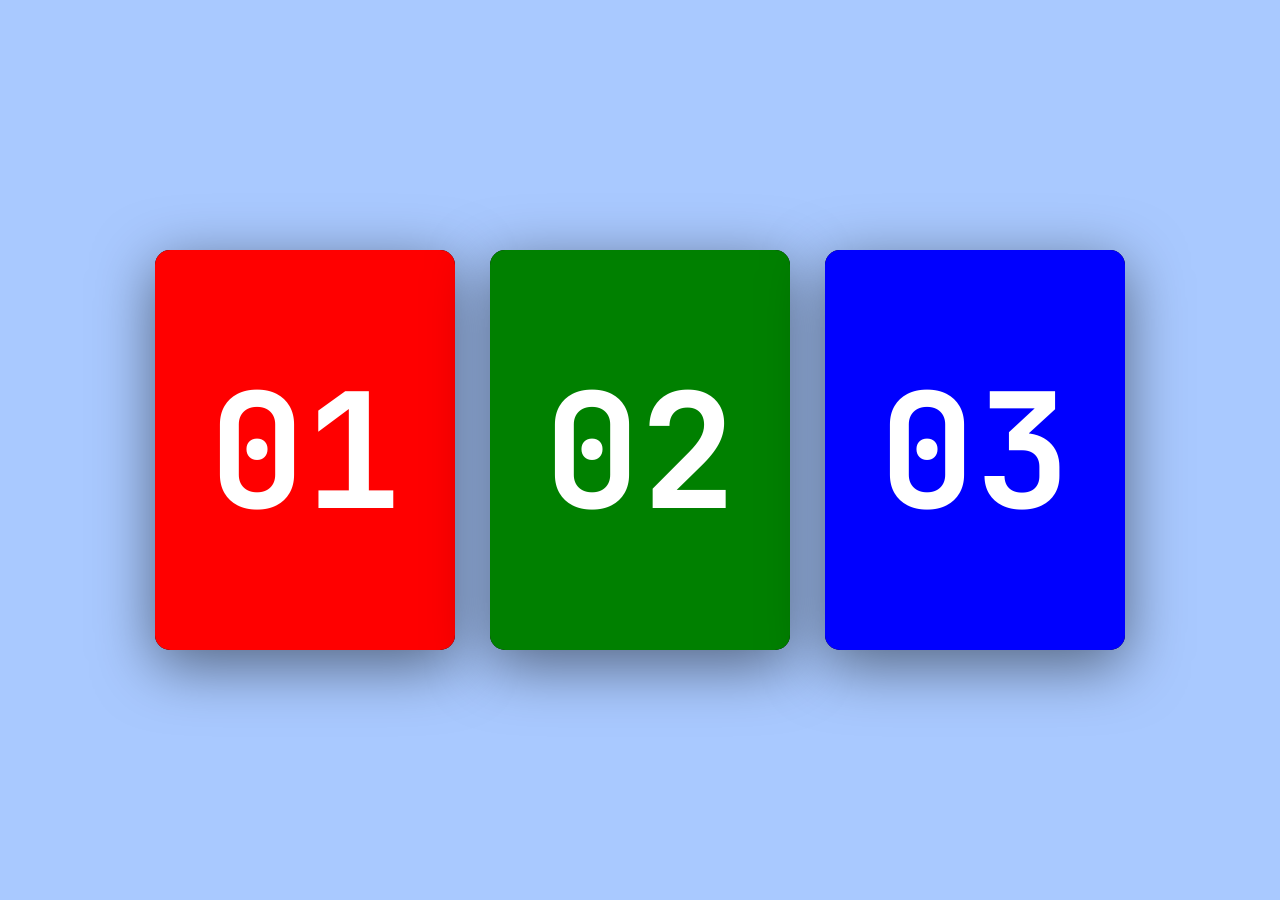
<file: Html,Css/card hover/index.html>
<!DOCTYPE html>
<html lang="en">
<head>
    <meta charset="UTF-8">
    <meta name="viewport" content="width=device-width, initial-scale=1.0">
    <link rel="stylesheet" href="style.css">
    <title>Card hover</title>
</head>
<body>
    <div class="container">
        <div class="card">
            <div class="face face1">
                <div class="content1">
                    <span class="stars"></span>
                    <h2 class="java">Java</h2>
                    <p class="java">hello this is java</p>
                </div>
            </div>
            <div class="face face2">
                <h2>01</h2>
            </div>
        </div>
        <div class="card">
            <div class="face face1">
                <div class="content1">
                    <span class="stars"></span>
                    <h2 class="python">Python</h2>
                    <p class="python">hello this is python</p>
                </div>
            </div>
            <div class="face face2">
                <h2>02</h2>
            </div>
        </div>
        <div class="card">
            <div class="face face1">
                <div class="content1">
                    <span class="stars"></span>
                    <h2 class="cSharp">cSharp</h2>
                    <p class="cSharp">hello this is cSharp</p>
                </div>
            </div>
            <div class="face face2">
                <h2>03</h2>
            </div>
        </div>
    </div>
</body>
</html>
</file>
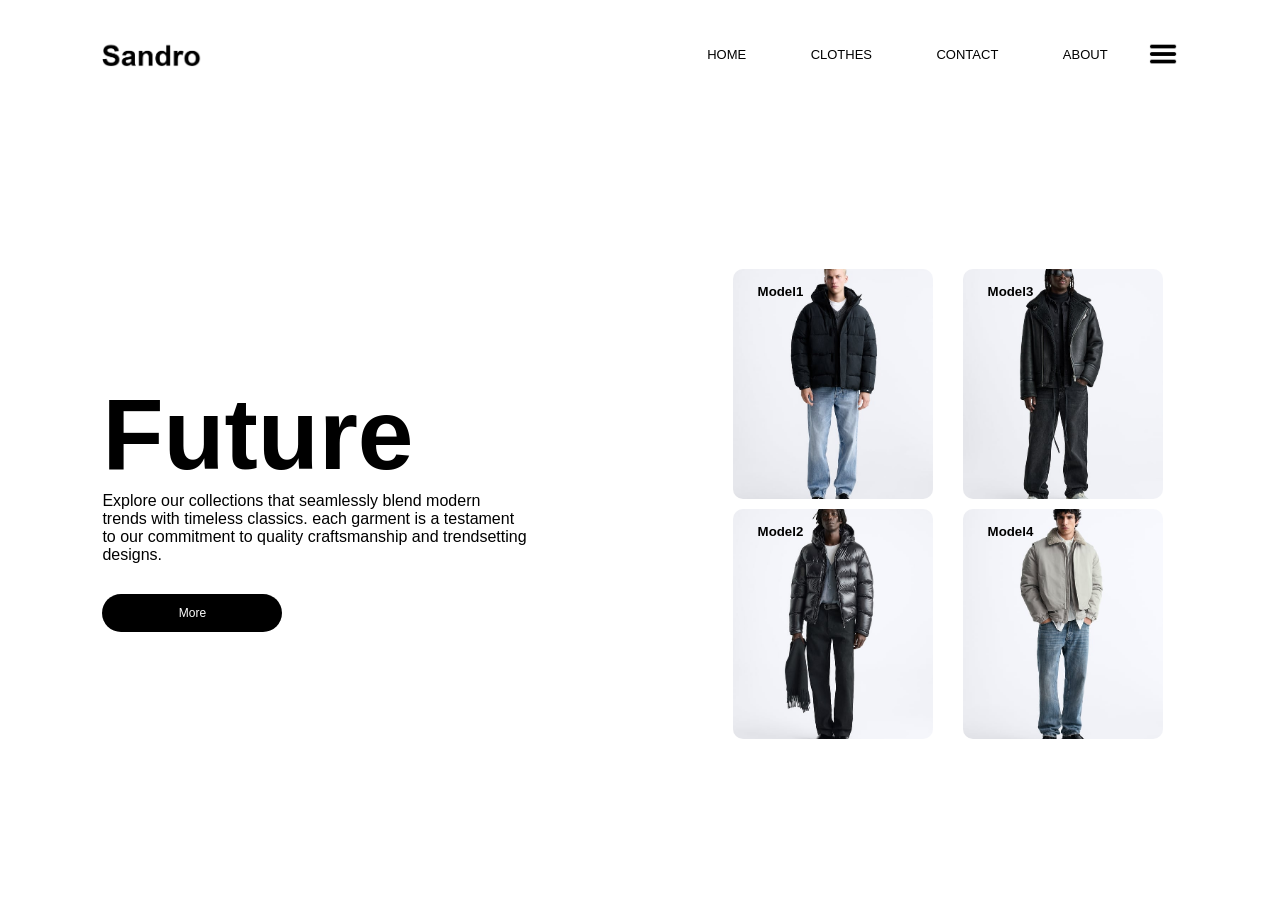
<file: Html,Css/Clothing site/index.html>
<!DOCTYPE html>
<html lang="en">
<head>
    <meta charset="UTF-8">
    <meta name="viewport" content="width=device-width, initial-scale=1.0">
    <link rel="stylesheet" href="style.css">
    <title>Clothing Site</title>
</head>
<body>
    <div class="container">
        <div class="navbar">
            <img src="images/logo.png" class="logo">
            <nav>
                <ul>
                    <li><a href="">HOME</a></li>
                    <li><a href="">CLOTHES</a></li>
                    <li><a href="">CONTACT</a></li>
                    <li><a href="">ABOUT</a></li>
                </ul>
            </nav>
            <img src="images/menu.png" class="menu-icon">
        </div>
        <div class="row">
            <div class="col">
                <h1>Future</h1>
                <p>Explore our collections that seamlessly blend modern <br>
                    trends with timeless classics. each garment is a testament <br>
                    to our commitment to quality craftsmanship and  trendsetting designs.</p>
                    <button type="button">More</button>
            </div>

            <div class="col">
                <div class="card card1">
                    <h5>Model1</h5>
                </div>
                <div class="card card2">
                    <h5>Model2</h5>
                </div>
                </div>

                <div class="col2">
                <div class="card card3">
                    <h5>Model3</h5>
                </div>
                <div class="card card4">
                    <h5>Model4</h5>
                </div>
            </div>
            
    </div>
</body>
</html>
</file>
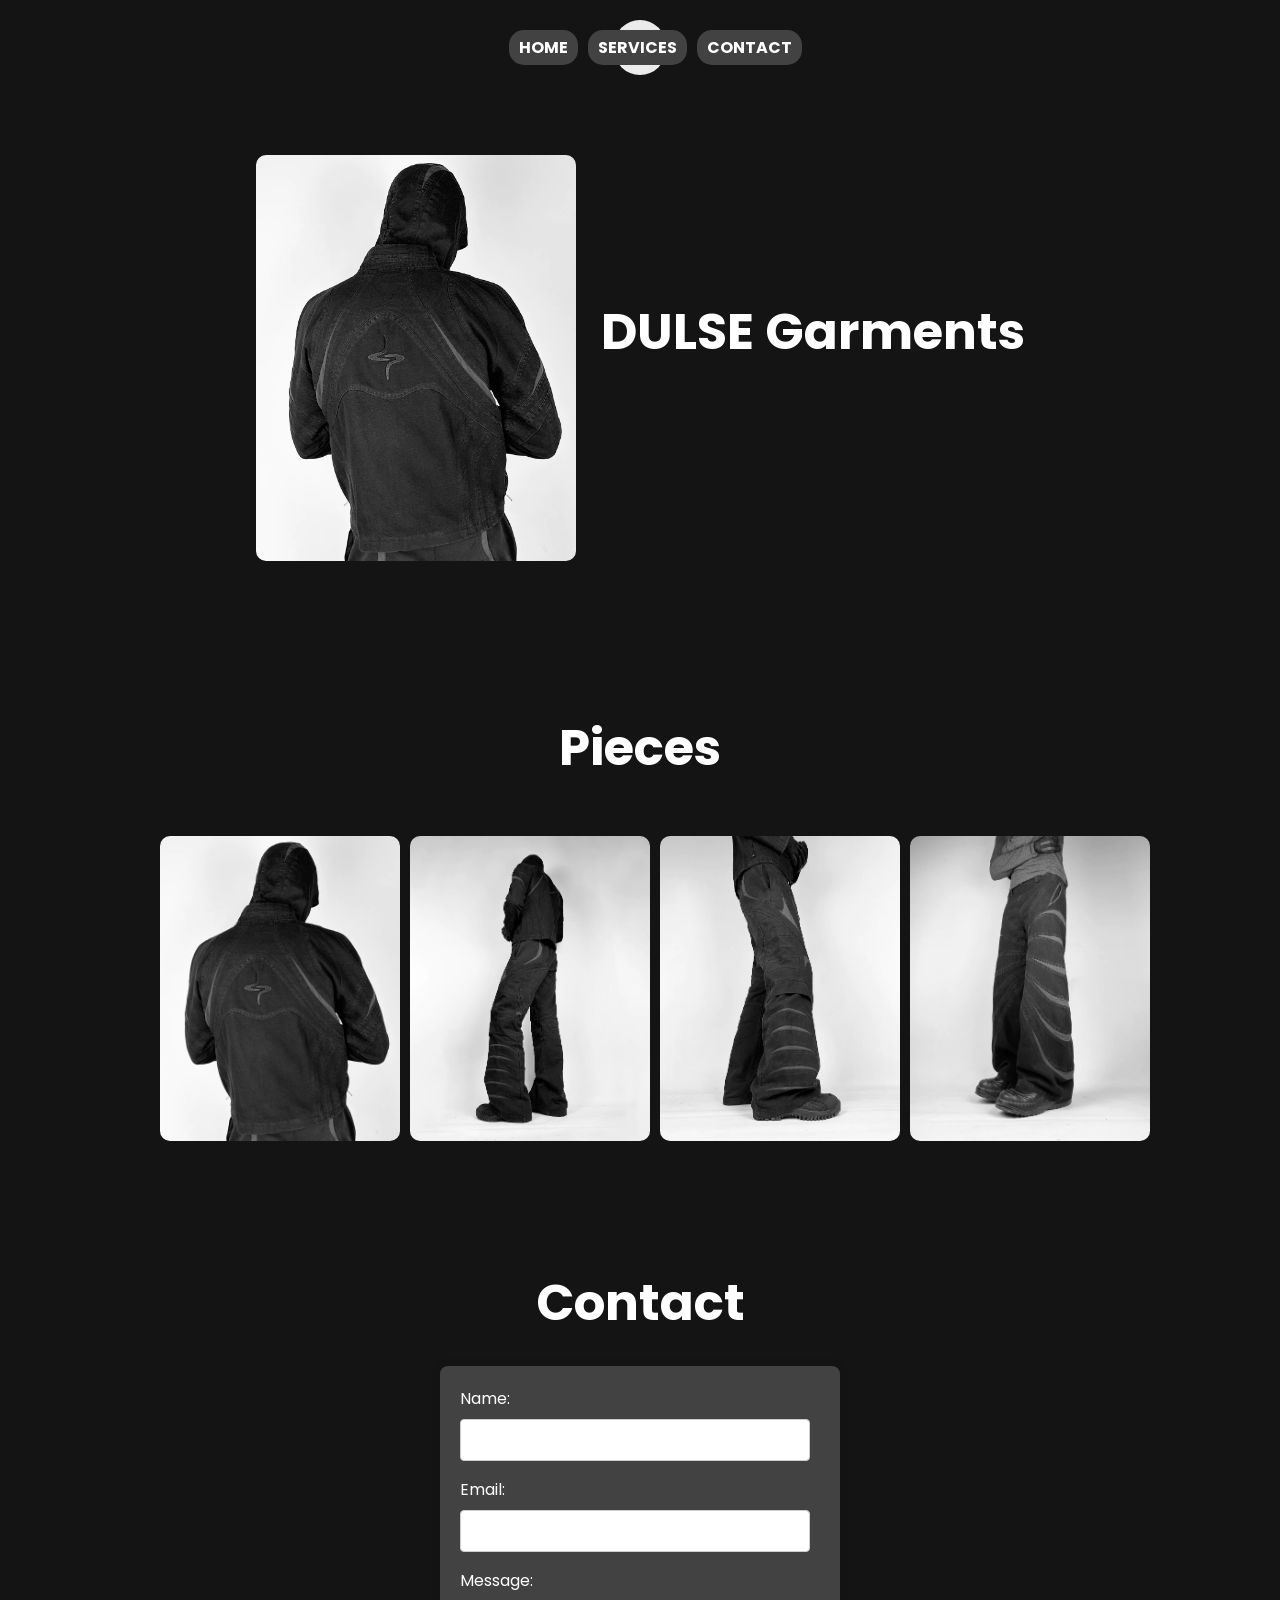
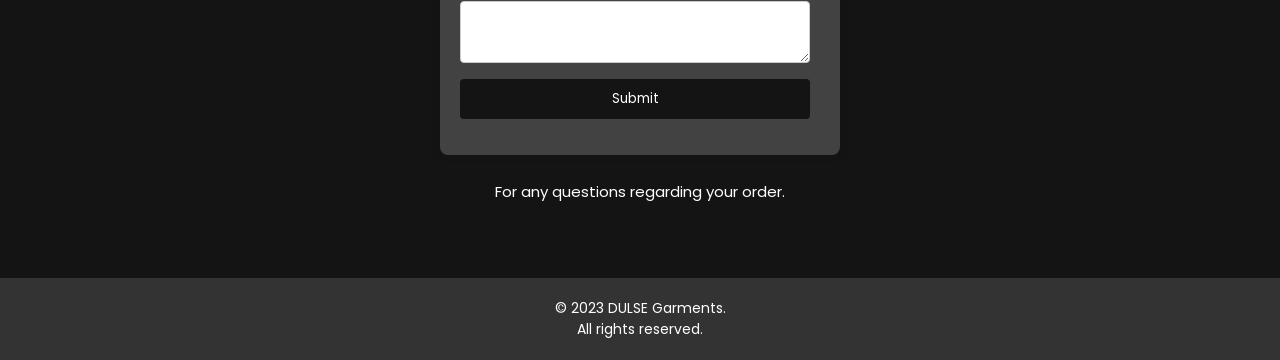
<file: Html,Css/dulse/index.html>
<!DOCTYPE html>
<html lang="en">
  <head>
    <meta charset="UTF-8" />
    <meta name="viewport" content="width=device-width, initial-scale=1.0" />
    <link rel="stylesheet" href="style.css" />
    <title>Fashion</title>
  </head>
  <body>
    <nav class="navbar">
      <ul>
        <li>
          <a class="li" href="#home"><strong>HOME</strong></a>
        </li>
        <li>
          <a class="li" href="#pieces"><strong>SERVICES</strong></a>
        </li>
        <li>
          <a class="li" href="#about"><strong>CONTACT</strong></a>
        </li>
      </ul>
    </nav>
    <div id="home">
      <div class="container">
        <img src="images/Dulse 1.png" alt="pants" />
        <h1 class="fh1">DULSE Garments</h1>
      </div>
    </div>
    <br /><br /><br /><br /><br /><br />
    <div id="pieces">
        <h1 class="fh2">Pieces</h1>
        <div class="containerimg">
          <img src="images/Dulse 1.png" alt="dulse1" class="gallery-img" />
          <img src="images/Dulse 2.png" alt="dulse2" class="gallery-img" />
          <img src="images/Dulse 3.png" alt="dulse3" class="gallery-img" />
          <img src="images/Dulse 4.png" alt="dulse4" class="gallery-img" />
        </div>
      </div>      
    <br /><br /><br /><br /><br />
    <div id="about">
      <div class="info"></div>
      <h1>Contact</h1>
      <br>
      <div class="contact_form">
        <form action="#" method="post">
            <label for="name">Name:</label>
            <input type="text" id="name" name="name" required>

            <label for="email">Email:</label>
            <input type="email" id="email" name="email" required>

            <label for="message">Message:</label>
            <textarea id="message" name="message" required></textarea>

            <input type="submit" value="Submit">
        </form>
      </div>
      <br/>
      <p>
        For any questions regarding your order.<br />
    </div>
    <br /><br /><br />
    <footer>
      <p>
        &copy; 2023 DULSE Garments. <br />
        All rights reserved.
      </p>
    </footer>
  </body>
</html>
</file>
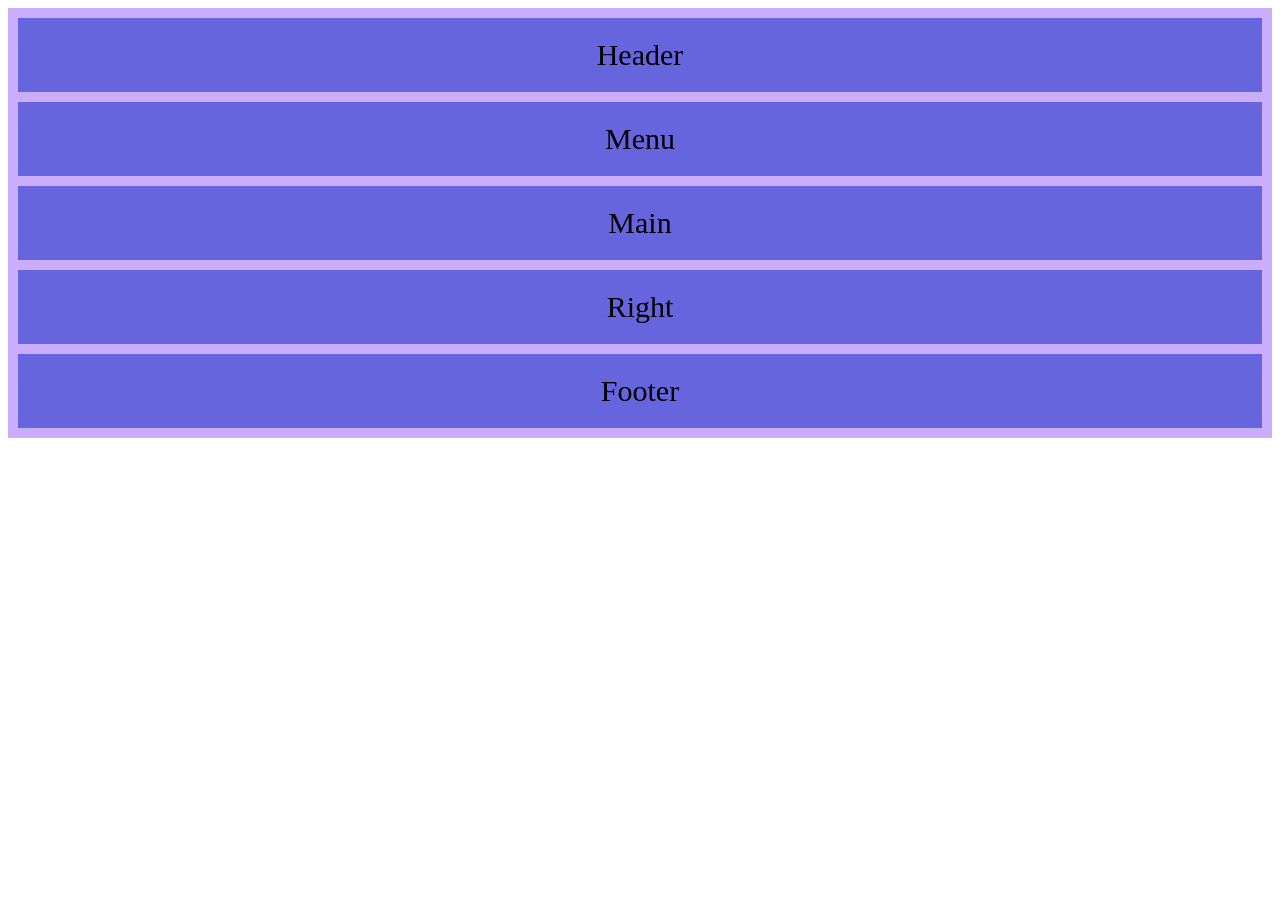
<file: Html,Css/grid layout/index.html>
<!DOCTYPE html>
<html lang="en">
<head>
    <meta charset="UTF-8">
    <meta name="viewport" content="width=device-width, initial-scale=1.0">
    <link rel="stylesheet" href="style.css">
    <title>Document</title>
</head>
<body>
    <div class="grid-container">
        <div class="header">Header</div>
        <div class="menu">Menu</div>
        <div class="main">Main</div>
        <div class="right">Right</div>
        <div class="footer">Footer</div>
    </div>
</body>
</html>
</file>
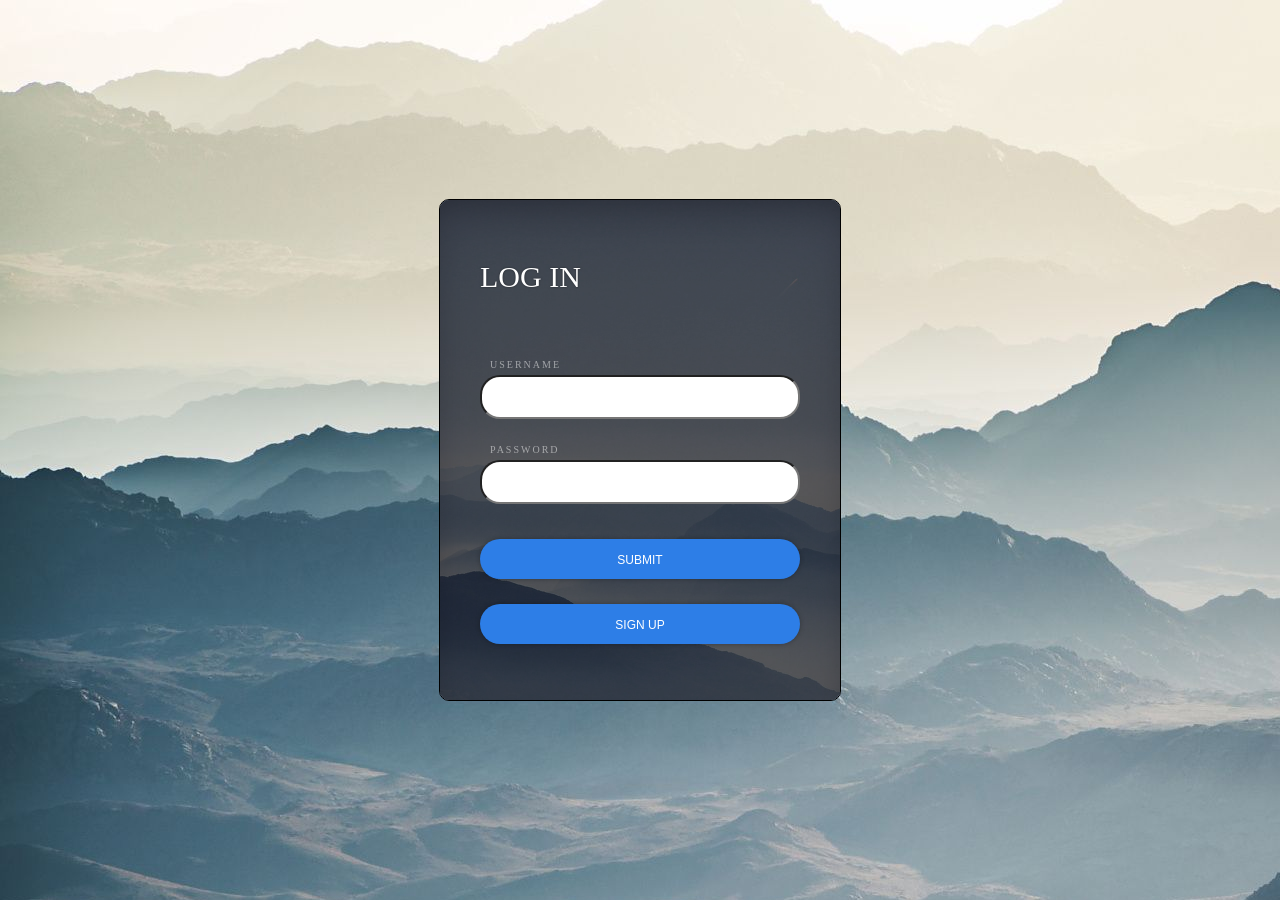
<file: Html,Css/Login Form/index.html>
<!DOCTYPE html>
<html lang="en">
<head>
    <meta charset="UTF-8">
    <meta name="viewport" content="width=device-width, initial-scale=1.0">
    <link rel="stylesheet" href="style.css">
    <title>Login form</title>
</head>
<body>
    <div class="login">
        <form>
            <h1>LOG IN</h1>
            <label>Username</label>
            <input type="text">
            <label>Password</label>
            <input type="password">
            <button>Submit</button>
            <button>Sign up</button>
        </form>
    </div>
</body>
</html>
</file>
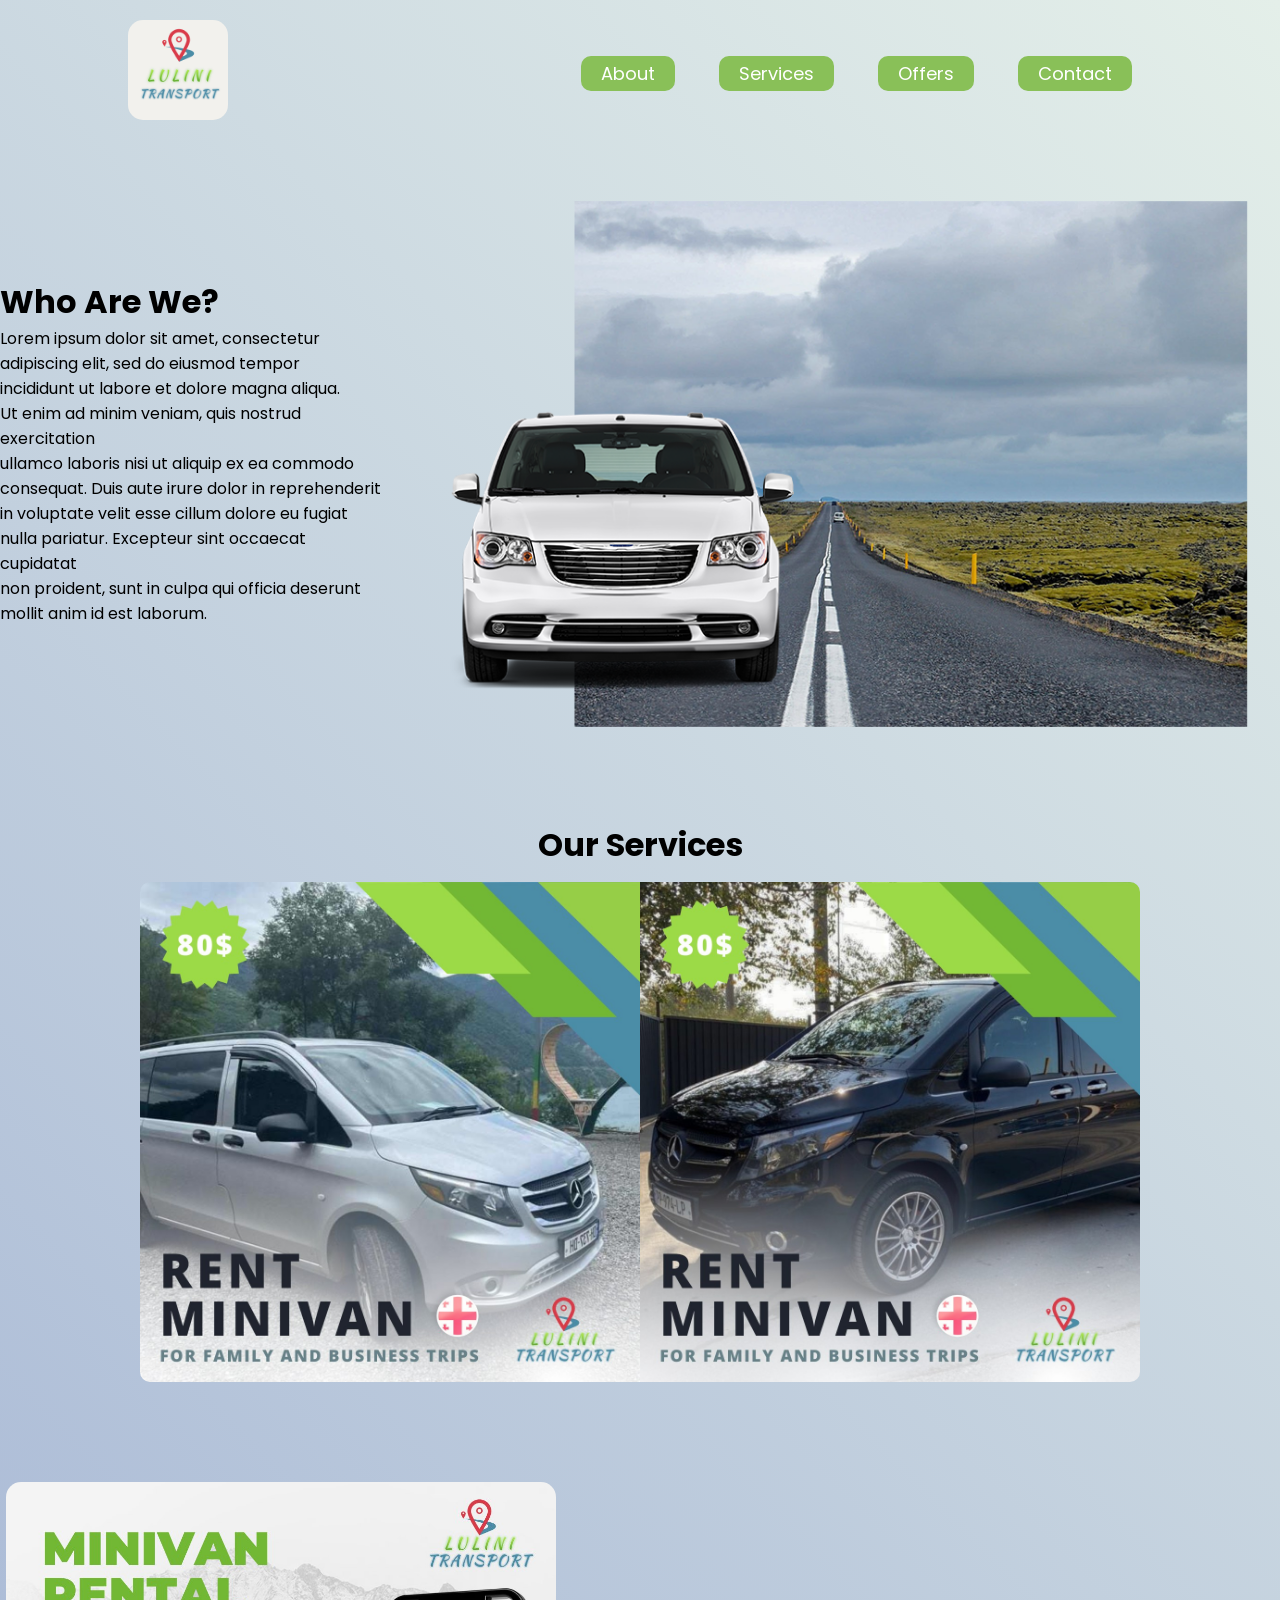
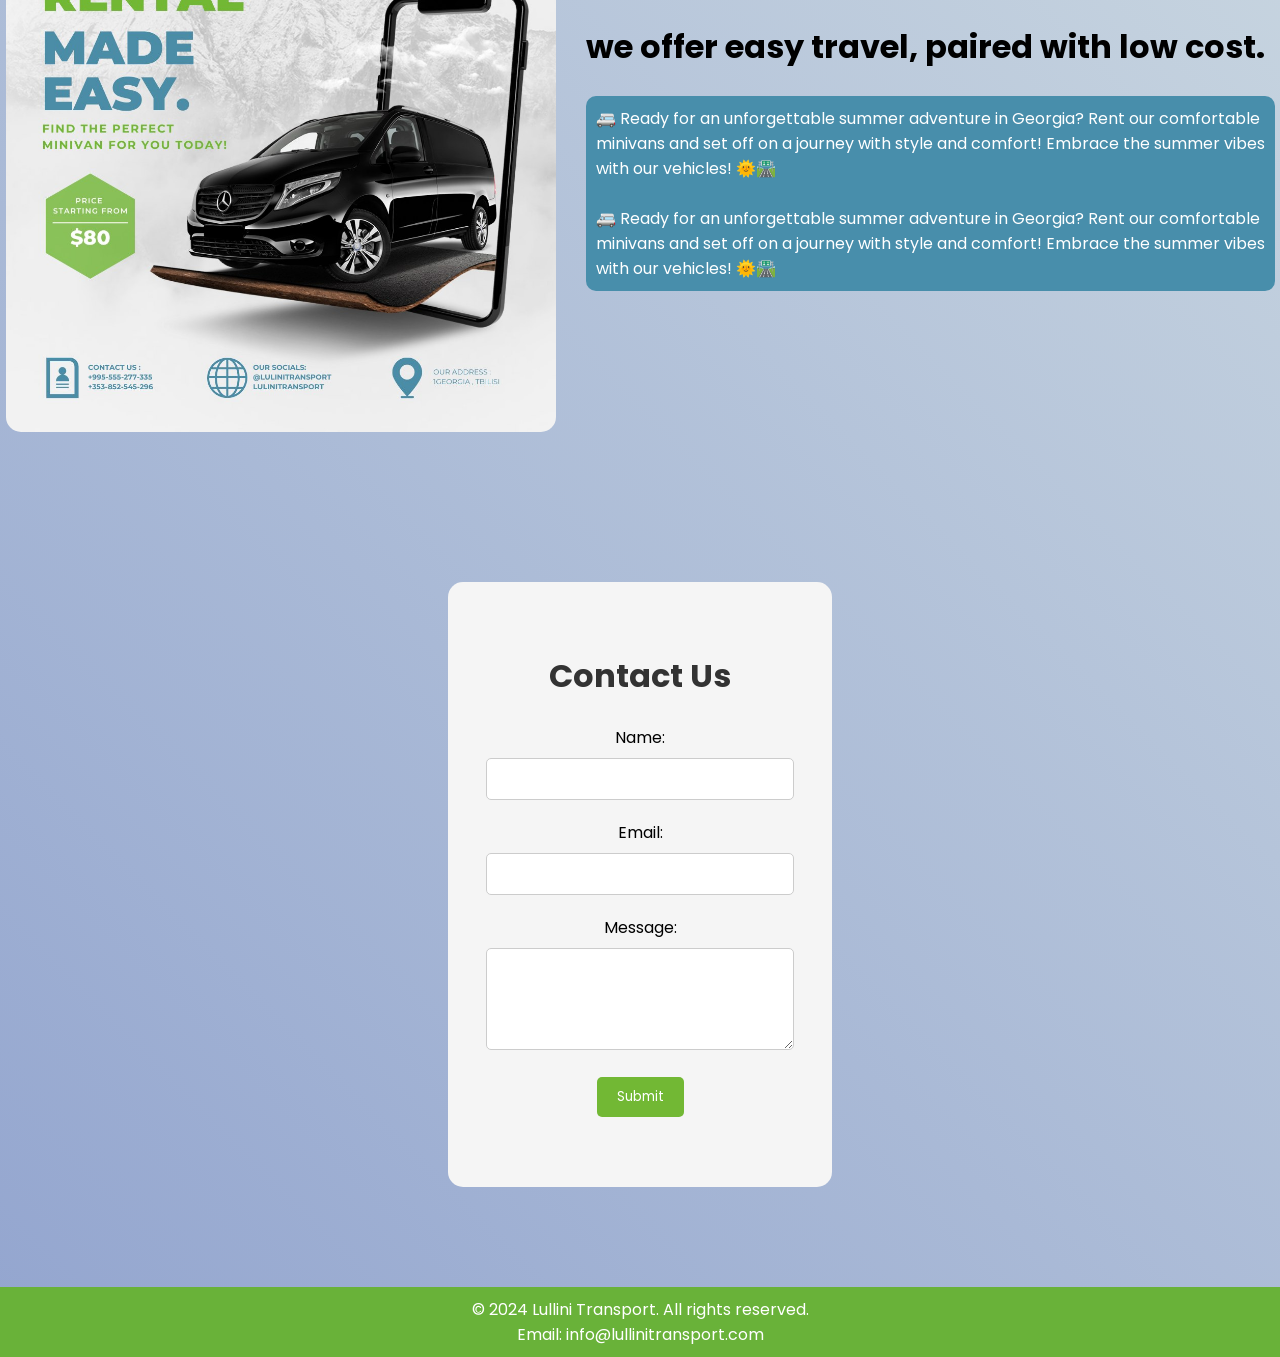
<file: Html,Css/Lullini Transport site/index.html>
<!DOCTYPE html>
<html lang="en">
  <head>
    <meta charset="UTF-8" />
    <meta name="viewport" content="width=device-width, initial-scale=1.0" />
    <link rel="stylesheet" href="style.css" />
    <title>Lullini Transport</title>
  </head>
  <body>
    <!-- Header Section -->
    <div id="header">
      <div class="container">
        <!-- Navigation -->
        <nav>
          <a href="https://www.facebook.com/Luka.Tskhvaradze" target="_blank">
            <img
              class="logo"
              src="images/logolulini.jpg"
              alt="Lullini Transport Logo"
            />
          </a>

          <ul id="menu">
            <li><a href="#about">About</a></li>
            <li><a href="#services">Services</a></li>
            <li><a href="#offer">Offers</a></li>
            <li><a href="#contact">Contact</a></li>
          </ul>
        </nav>
      </div>
    </div>
    <!-------text and image-------->
    <div id="about">
      <div class="container2">
        <div id="text1">
          <h1>Who Are We?</h1>
          <p>
            Lorem ipsum dolor sit amet, consectetur<br />
            adipiscing elit, sed do eiusmod tempor <br />
            incididunt ut labore et dolore magna aliqua.<br />
            Ut enim ad minim veniam, quis nostrud exercitation<br />
            ullamco laboris nisi ut aliquip ex ea commodo<br />
            consequat. Duis aute irure dolor in reprehenderit<br />
            in voluptate velit esse cillum dolore eu fugiat <br />
            nulla pariatur. Excepteur sint occaecat cupidatat<br />
            non proident, sunt in culpa qui officia deserunt<br />
            mollit anim id est laborum.
          </p>
        </div>
        <div id="img">
          <img id="img1" src="images/roadcar.png" alt="road & car" />
        </div>
      </div>
    </div>
    <br /><br /><br /><br /><br />
    <!-- Services Section -->
    <div id="services">
      <div id="textimg_1">
        <h1>Our Services</h1>
        <br />
      </div>
      <img id="img1" src="images/minivan1.jpg" alt="Rental Minivan 1" />
      <img id="img2" src="images/minivan2.jpg" alt="Rental Minivan 2" />
    </div>
    <!--------Offers-------------->
    <br /><br /><br /><br />
    <div id="offer">
      <img id="ad" src="images/ad,miniven,rental.jpg" alt="logo" />
      <div id="textbg">
        <h1 id="h1ad">we offer easy travel, paired with low cost.</h1>
        <br />
        <p id="p1ad">
          🚐 Ready for an unforgettable summer adventure in Georgia? Rent our
          comfortable <br />
          minivans and set off on a journey with style and comfort! Embrace the
          summer vibes<br />
          with our vehicles! 🌞🛣️<br /><br />
          🚐 Ready for an unforgettable summer adventure in Georgia? Rent our
          comfortable<br />
          minivans and set off on a journey with style and comfort! Embrace the
          summer vibes<br />
          with our vehicles! 🌞🛣️
        </p>
      </div>
    </div>
    <br /><br /><br /><br /><br /><br />
    <!-- Contact Section -->
    <div id="contact">
      <div class="container">
        <h1>Contact Us</h1>
        <br />
        <form action="#" method="post">
          <label for="name">Name:</label>
          <input type="text" id="name" name="name" required />

          <label for="email">Email:</label>
          <input type="email" id="email" name="email" required />

          <label for="message">Message:</label>
          <textarea id="message" name="message" rows="4" required></textarea>

          <button type="submit">Submit</button>
        </form>
      </div>
    </div>
    <br /><br /><br /><br />
    <footer>
      <p>&copy; 2024 Lullini Transport. All rights reserved.</p>
      <p>Email: info@lullinitransport.com</p>
    </footer>
  </body>
</html>
</file>
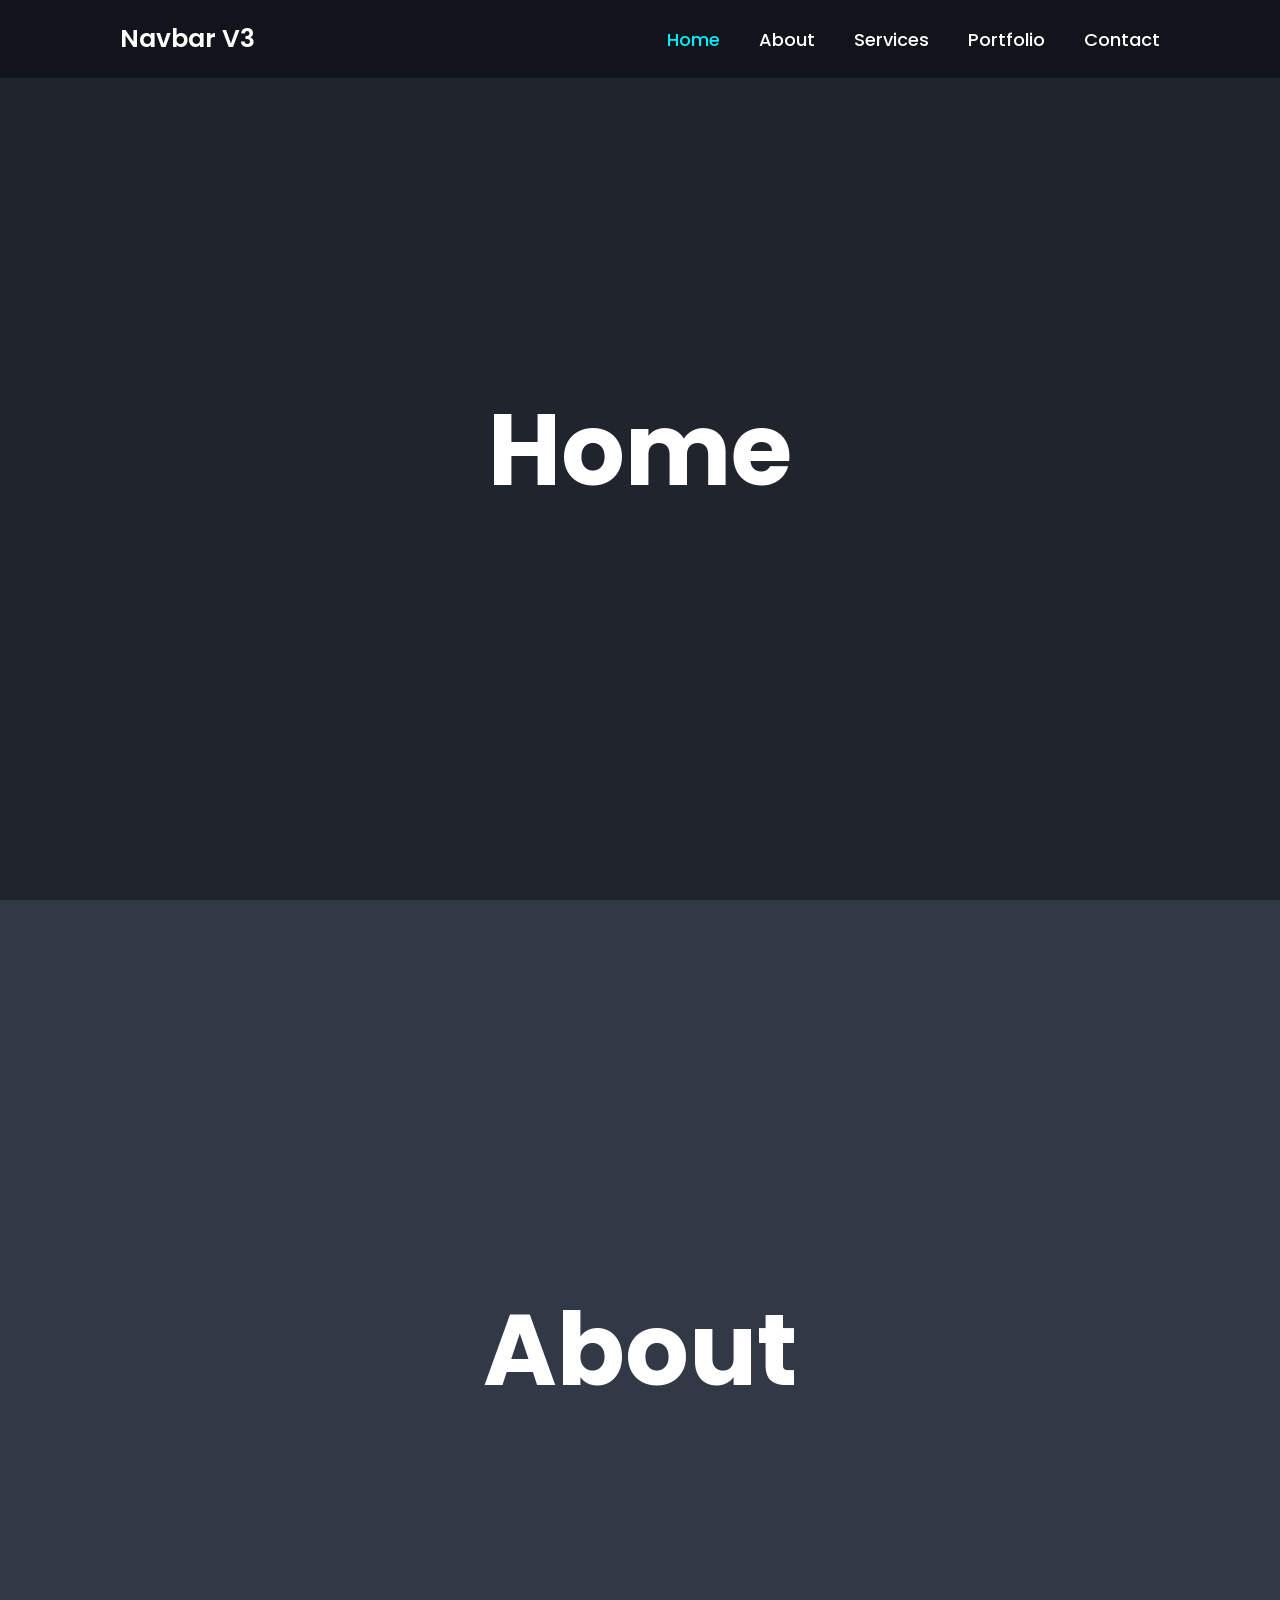
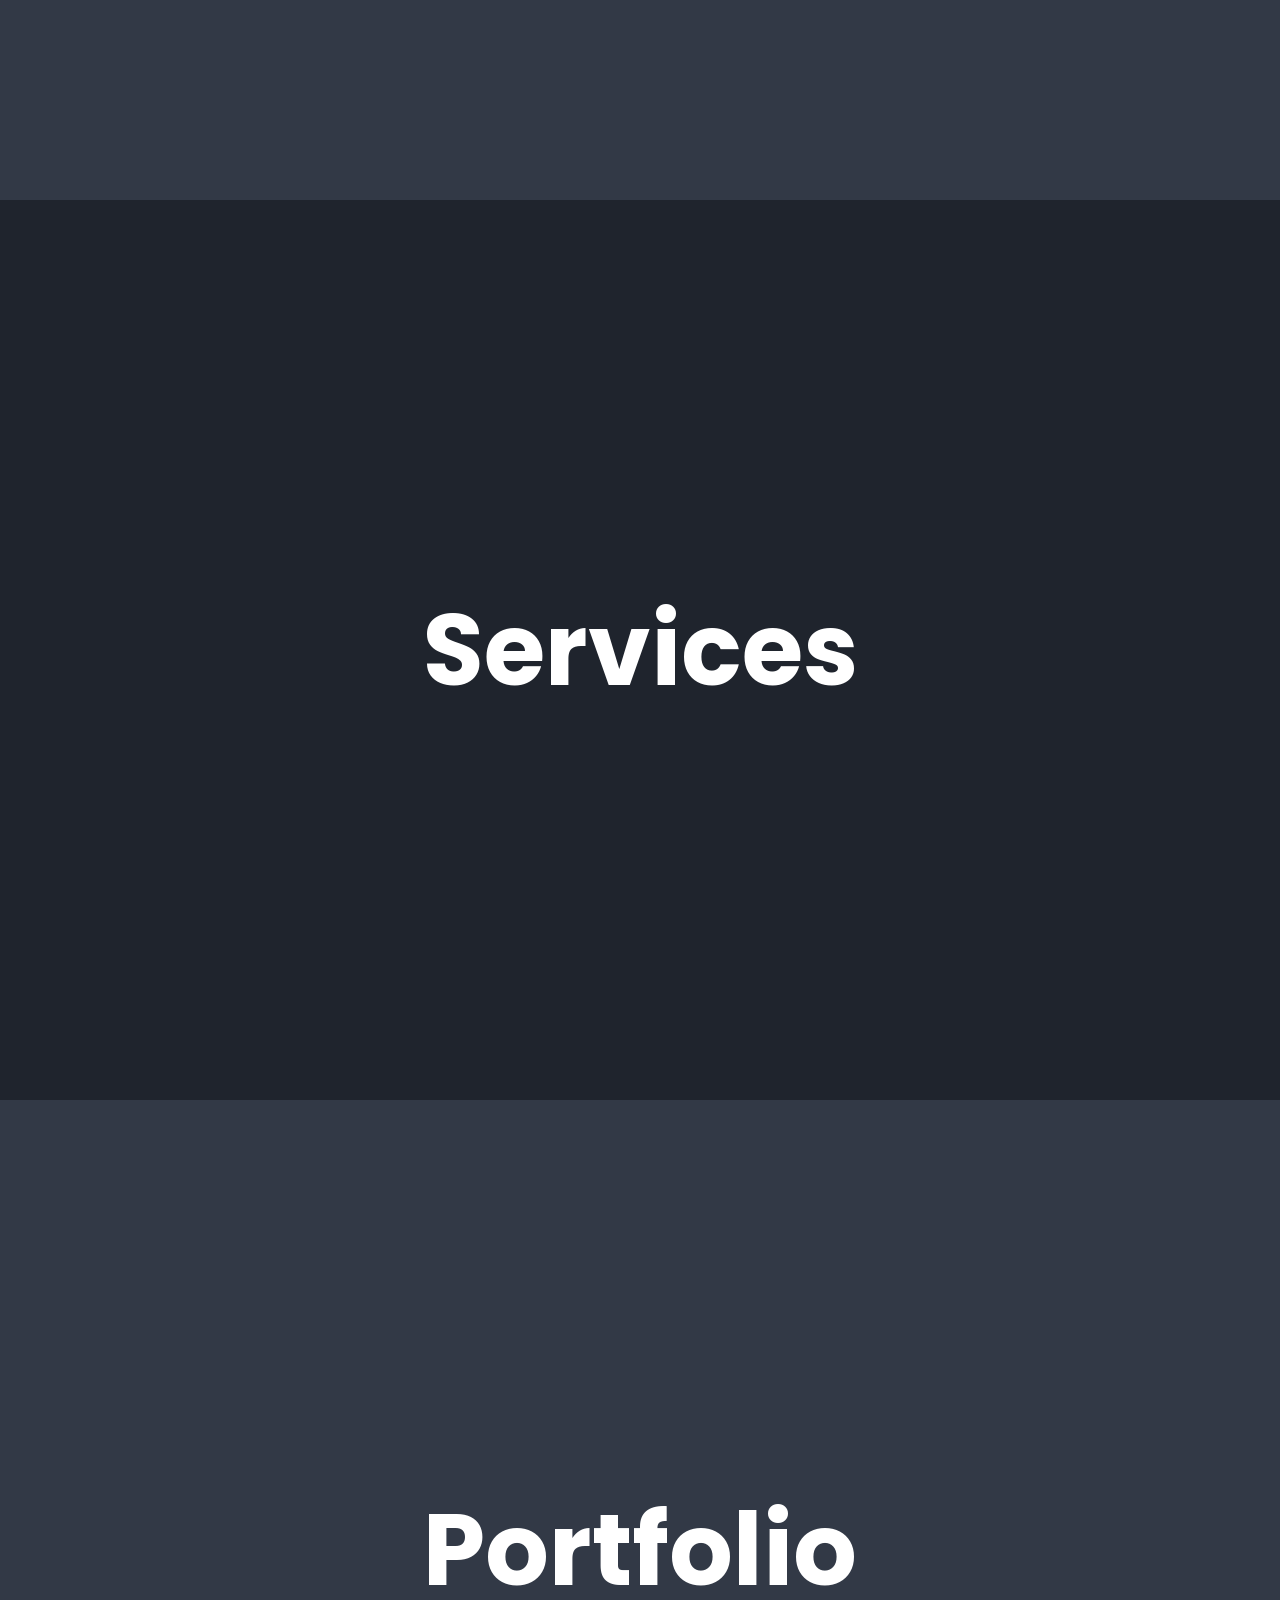
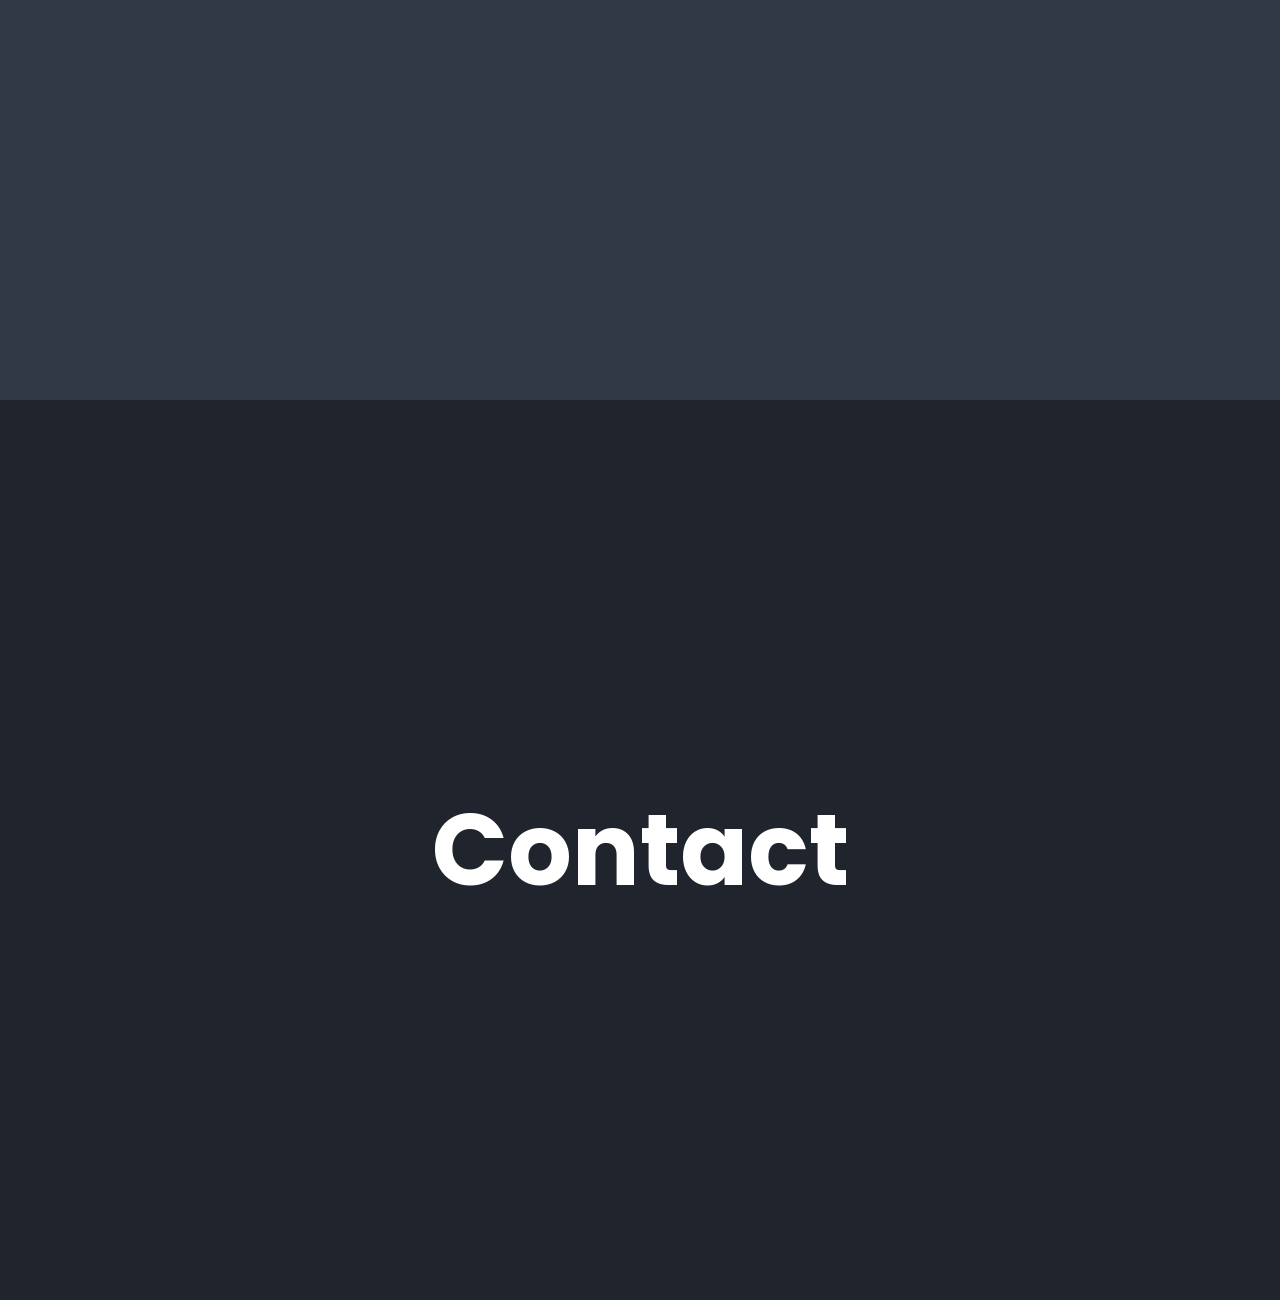
<file: Html,Css/navbar v3/index.html>
<!DOCTYPE html>
<html lang="en">
<head>
    <meta charset="UTF-8">
    <meta name="viewport" content="width=device-width, initial-scale=1.0">
    <link rel="stylesheet" href="style.css">
    <title>Navbar V3</title>
</head>
<body>
    <header>
        <a href="#" class="logo">Navbar V3</a>

        <nav>
            <a href="#home" class="active">Home</a>
            <a href="#about">About</a>
            <a href="#services">Services</a>
            <a href="#portfolio">Portfolio</a>
            <a href="#contact">Contact</a>
        </nav>
    </header>
    
    <section id="home" class="section">Home</section>
    <section id="about" class="section">About</section>
    <section id="services" class="section">Services</section>
    <section id="portfolio" class="section">Portfolio</section>
    <section id="contact" class="section">Contact</section>

    <script src="script.js"></script>
</body>
</html>
</file>
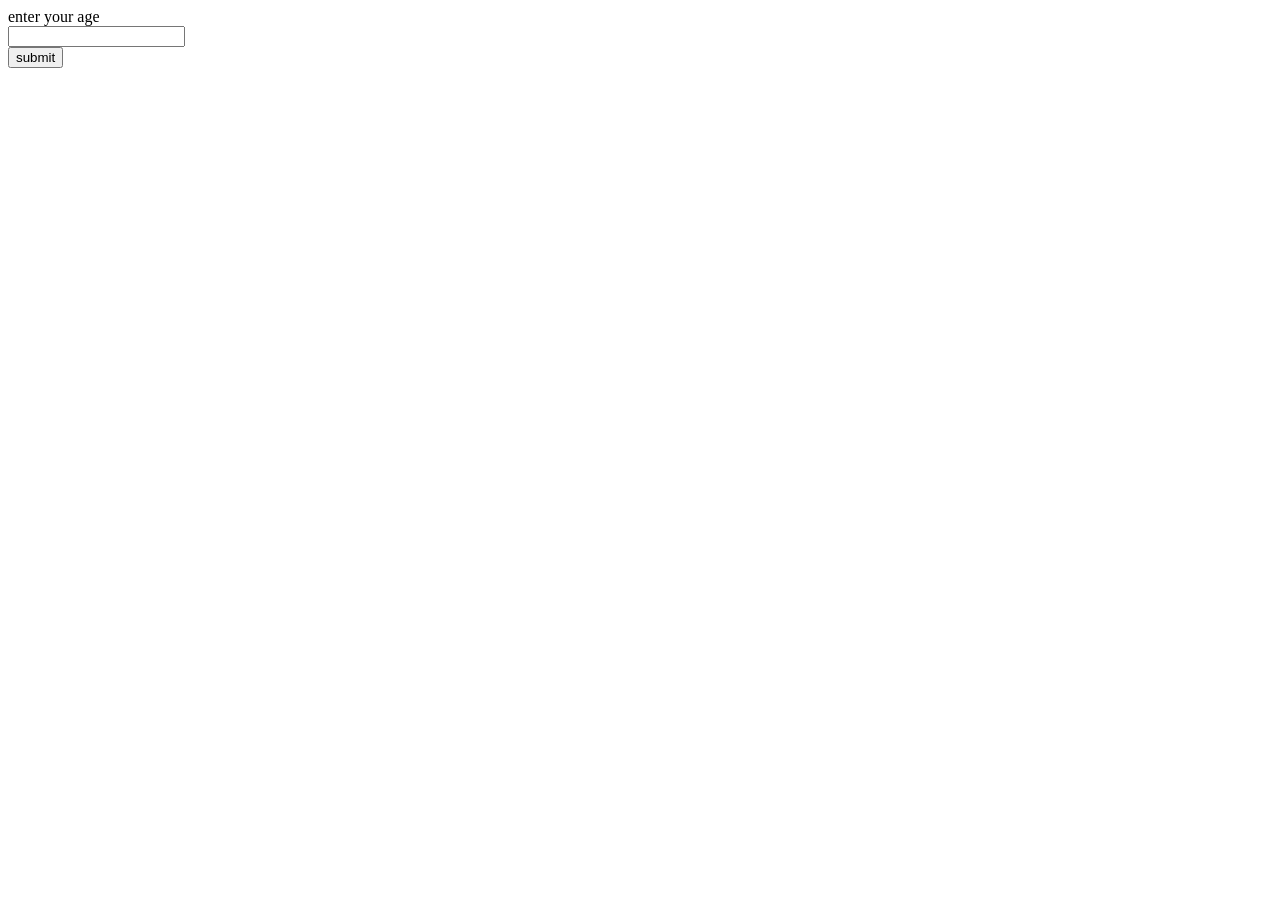
<file: Javascript/age check/index.html>
<!DOCTYPE html>
<html lang="en">
  <head>
    <meta charset="UTF-8" />
    <meta name="viewport" content="width=device-width, initial-scale=1.0" />
    <title>Document</title>
  </head>
  <body>
    <label>enter your age</label><br />
    <input type="text" id="myText" /><br>
    <button type="submit" id="mySubmit">submit</button>
    <p id="resultElement"></p>
    <script src="script.js"></script>
  </body>
</html>
</file>
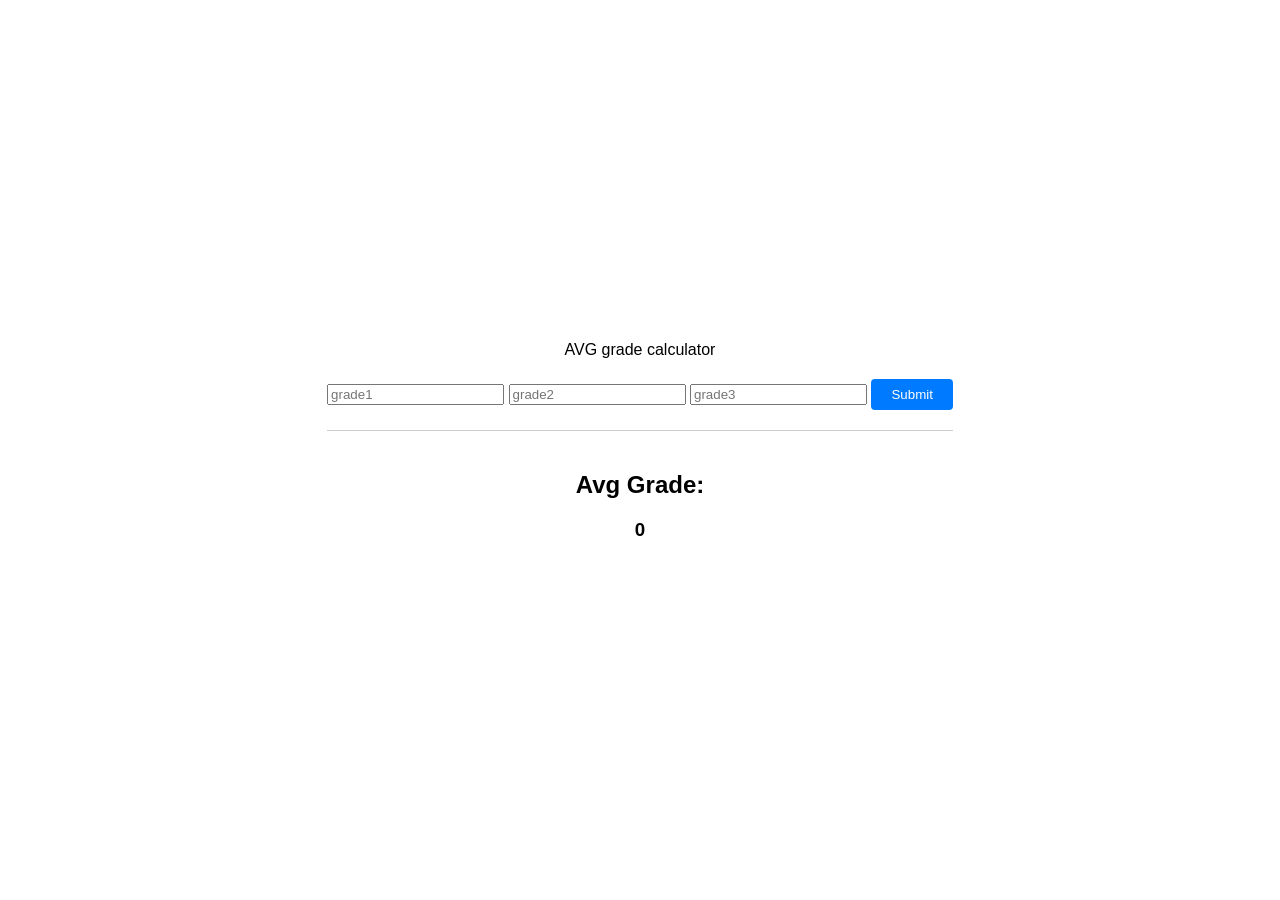
<file: Javascript/avg score/index.html>
<!DOCTYPE html>
<html lang="en">
<head>
  <meta charset="UTF-8" />
  <meta name="viewport" content="width=device-width, initial-scale=1.0" />
  <link rel="stylesheet" href="style.css" />
  <title>Document</title>
</head>
<body>
  <div class="lblgrades">
    <div class="lbl">
      <label id="label1">AVG grade calculator</label>
    </div>
    <div class="grades">
      <input type="text" id="grade1" placeholder="grade1" />
      <input type="text" id="grade2" placeholder="grade2" />
      <input type="text" id="grade3" placeholder="grade3" />
      <button id="submitButton">Submit</button>
    </div>
    <div class="avg">
      <h2>Avg Grade:</h2>
      <h3 id="textcontent">0</h3>
    </div>
  </div>

  <script src="script.js"></script>
</body>
</html>
</file>
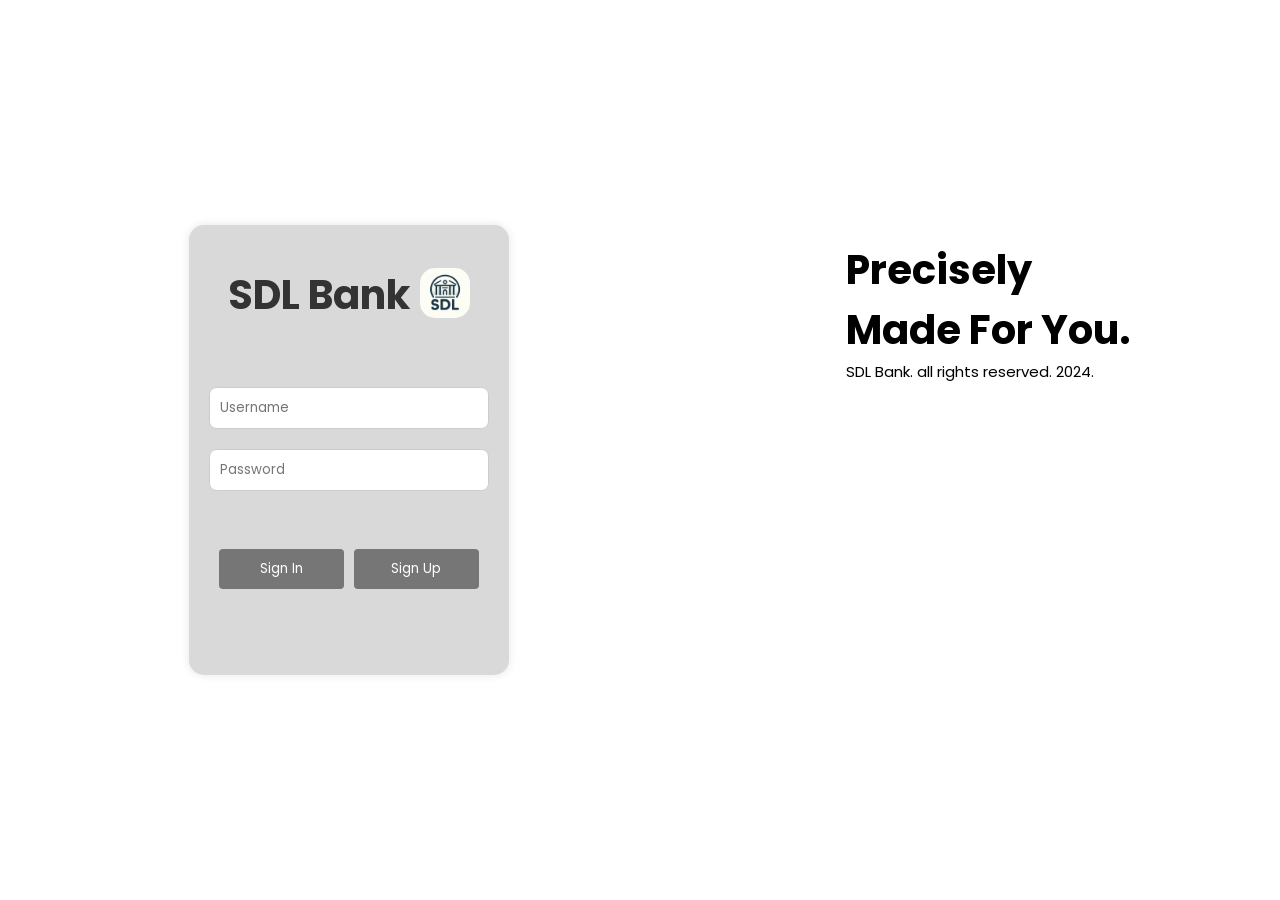
<file: Javascript/bank/index.html>
<!DOCTYPE html>
<html lang="en">
  <head>
    <meta charset="UTF-8" />
    <meta name="viewport" content="width=device-width, initial-scale=1.0" />
    <title>Bank System</title>
    <link rel="stylesheet" href="style.css" />
    <link
      rel="stylesheet"
      href="https://fonts.googleapis.com/css2?family=Poppins:ital,wght@0,300;0,400;0,500;0,600;0,700;0,800;1,900&display=swap"
    />
  </head>
  <body>
    <div class="all-together">
      <div class="container">
        <div class="login-container">
          <div class="all-two">
            <div class="headingbank">
              <h2 style="color: 1d3849">SDL Bank</h2>
            </div>

            <div class="logo">
              <img
                src="logo.jpg"
                style="
                  width: 50px;
                  border-radius: 15px;
                  margin-top: 23px;
                  margin-left: 10px;
                "
                alt=""
              />
            </div>
          </div>

          <form id="login-form">
            <input type="text" id="username" placeholder="Username" required />
            <input
              type="password"
              id="password"
              placeholder="Password"
              required
            />
            <div class="cont-for-btn">
              <button id="sign-in" type="submit">Sign In</button>
              <button id="sign-up" type="button">Sign Up</button>
            </div>
          </form>
        </div>
        <div class="bank" style="width: 500px">
          <h2 style="text-align: center">
            Welcome, <span id="user-greeting"></span>!
          </h2>
          <div class="menu">
            <button
              id="withdraw-btn"
              style="
                width: 65%;
                display: flex;
                align-items: center;
                margin: auto;
                margin-bottom: 10px;
                margin-top: 70px;
              "
            >
              Withdraw Money
            </button>
            <button
              id="deposit-btn"
              style="
                width: 65%;
                display: flex;
                align-items: center;
                margin: auto;
                margin-bottom: 10px;
              "
            >
              Deposit Money
            </button>
          </div>
          <div id="amount-of-money"></div>
        </div>
      </div>

      <div class="heading">
        <h6 id="heading">
          Precisely <br />
          Made For <b>You</b>.
        </h6>
        <p style="font-size: 15px">SDL Bank. all rights reserved. 2024.</p>
      </div>
    </div>

    <script src="script.js"></script>
  </body>
</html>
</file>
<file: Html,Css/card hover/style.css>
@import url('https://fonts.googleapis.com/css2?family=JetBrains+Mono&display=swap');

body {
    margin: 0;
    padding: 0;
    display: flex;
    justify-content: center;
    align-items: center;
    min-height: 100vh;
    background-color: #a9c9ff;
    font-family: 'JetBrains Mono', monospace;
}
body .container {
    max-width: 100vw;
    display: grid;
    grid-template-columns: repeat(auto-fit, minmax(300px, 1fr));
    grid-gap: 35px;
    margin: 0 auto;
    padding: 40px 0;
}
body .container .card {
    position: relative;
    width: 300px;
    height: 400px;
    margin: 0 auto;
    background: black;
    border-radius: 15px;
    box-shadow: 0 15px 60px rgba(0, 0, 0, 0.5);
}
body .container .card .face {
    position: absolute;
    bottom: 0;
    left: 0;
    width: 100%;
    height: 100%;
    display: flex;
    align-items: center;
    justify-content: center;
}
body .container .card .face .face.face1  {
    box-sizing: border-box;
    padding: 20px;
}
body .container .card .face.face1 h2 {
    margin: 0;
    padding: 0;
}
body .container .card .face.face1 .java {
    background-color: #fffc00;
    -webkit-background-clip: text;
    -webkit-text-fill-color: transparent;
}
body .container .card .face.face1 .python {
    background-color: #00fffc;
    -webkit-background-clip: text;
    -webkit-text-fill-color: transparent;
}
body .container .card .face.face1 .cSharp {
    background-color: #fc00ff;
    -webkit-background-clip: text;
    -webkit-text-fill-color: transparent;
}
body .container .card .face.face2{
    transition: 0.5s;
}
body .container .card .face.face2 h2 {
    margin: 0;
    padding: 0;
    font-size: 10em;
    color: #fff;
    transition: 0 2px 5px rgba(0, 0, 0, 0.5);
}
body .container .card:hover .face.face2 {
    height: 60px;
}
body .container .card:hover .face.face2 h2 {
    font-size: 2em;
}
body .container .card:nth-child(1) .face.face2 {
    background-color: red;
    border-radius: 15px;
}
body .container .card:nth-child(2) .face.face2 {
    background-color: green;
    border-radius: 15px;
}
body .container .card:nth-child(3) .face.face2 {
    background-color: blue;
    border-radius: 15px;
}
</file>
<file: Html,Css/Clothing site/style.css>
*{
    margin: 0;
    padding: 0;
    font-family: sans-serif;
}
.container{
    width: 100%;
    height: 100vh;
    background-image: url(images/background.jpg);
    background-position: center;
    background-size: cover;
    padding-left: 8%;
    padding-right: 8%;
    box-sizing: border-box;
}
.navbar{
    height: 12%;
    display: flex;
    align-items: center;
}
.logo{
    width: 100px;
    cursor: pointer;
}
.menu-icon{
    width: 30px;
    cursor: pointer;
    margin-left: 40px;
}
nav{
    flex: 1;
    text-align: right;
}
nav ul li{
    list-style: none;
    display: inline-block;
    margin-left: 60px;
}
nav ul li a{
    text-decoration: none;
    color: #000000;
    font-size: 13px;
}
.row
{
    display: flex;
    height: 88%;
    align-items: center;
}
h1{
    color: #000000;
    font-size: 100px;
}
p{
    color: #000000;
    line-height: 15p;
}
button{
    width: 180px;
    color: #ffffff;
    font-size: 12px;
    padding: 12px 0;
    background: #000000;
    border: 0;
    border-radius: 20px;
    object-fit: none;
    margin-top: 30px;
}
.card{
    width: 200px;
    height: 230px;
    border-radius: 10px;
    padding: 15px 25px;
    box-sizing: border-box;
    cursor: pointer;
    margin: 10px 15px;
    background-position: center;
    background-size: cover;
}
.card1{
    background-image: url(images/MAN1.jpg);
    margin-left: 150px;
}
.card2{
    background-image: url(images/MAN2.jpg);
    margin-left: 150px;
}
.card3{
    background-image: url(images/MAN3.jpg);
}
.card4{
    background-image: url(images/MAN4.jpg);
}
</file>
<file: Html,Css/dulse/style.css>
@import url('https://fonts.googleapis.com/css2?family=Poppins:ital,wght@0,300;0,400;0,500;0,600;0,700;0,800;1,900&display=swap');

* {
    margin: 0;
    padding: 0;
    box-sizing: border-box;
    font-family: 'Poppins', sans-serif;
    scroll-behavior: smooth;
}

body{
    background: #141414;
}
.navbar{
    background: #ebebeb;
    width: 4%;
    margin: auto;
    margin-top: 20px;
    padding: 5px;
    border-radius: 215px;
    cursor: pointer;
}
.navbar ul{
    list-style: none;
    display: flex;
    align-items: center;
    justify-content: center;
    margin-left: 30px;
}
.navbar a{
    text-decoration: none;
    color: white;
    padding: 5px 10px 5px 10px;
    display: flex;
    flex-direction: column;
    transition: .3s ease-in;
}
.navbar a:hover{
    box-shadow: rgba(17, 17, 26, 0.1)
    0px 4px 16px, rgba(17, 17, 26, 0.1) 
    0px 8px 24px, rgba(17, 17, 26, 0.1)
    0px 16px 56px;;
    transform: scale(1.03);
}
.li{
    background: #424242;
    justify-content: space-between;
    margin: 5px;
    border-radius: 15px;
    cursor: pointer;
}
.container {
    display: flex;
    align-items: center; 
    justify-content: center;
    text-align: center; 
    margin-top: 30px;
}
  
img {
    max-width: 25%;
    margin-right: 10px;
    margin-top: 50px;
    border-radius: 10px; 
    transition: .5s ease;
    cursor: pointer;
}
img:hover{
    box-shadow: rgba(0, 0, 0, 0.4) 0px 30px 90px;
    transform: scale(1.01);
}
.fh1{
    margin-left: 15px;
    color: white;
    cursor: pointer;
    transition: .5s ease;
}
.fh1:hover{
    color: #fff;
    text-shadow: 0 0 2.5px #ebebeb,
                0 0 5px #ebebeb,
                0 0 20px #ebebeb,
                0 0 40px #ebebeb;
}
.fh2{
    text-align: center;
    color: white;
    font-size: 50px;
    transition: .5s ease;
    cursor: pointer;
}
.fh2:hover{
    color: #fff;
    text-shadow: 0 0 2.5px #ebebeb,
                0 0 5px #ebebeb,
                0 0 20px #ebebeb,
                0 0 40px #ebebeb;
}
.containerimg {
    width: 75%;
    display: flex;
    margin: auto;
  }
  
.gallery-img {
    transition: .5s ease;
}
  
.gallery-img:hover {
    transform: scale(1.03);
    filter: blur(0); 
}
  
.containerimg:hover .gallery-img:not(:hover) {
    filter: blur(5px); 
}
  
.info, h1, p {
    text-align: center;
}
  
.info, h1 {
    color: white;
    font-size: 50px;
    cursor: pointer;
    transition: .5s ease;
}
  
.info, h1:hover {
    color: #fff;
    text-shadow: 0 0 2.5px #ebebeb,
                  0 0 5px #ebebeb,
                  0 0 20px #ebebeb,
                  0 0 40px #ebebeb;
}
  
.info, p {
    color: white;
    cursor: pointer;
    font-size: 15px;
}
footer p {
    margin: 0;
    font-size: 14px;
    cursor: pointer;
}
.contact_form {
    background-color: #424242;
    padding: 20px;
    border-radius: 8px;
    width: 400px;
    margin: auto;
    box-shadow: 0 0 10px rgba(0, 0, 0, 0.1);
}
form {
    display: flex;
    flex-direction: column;
    width: 350px;
}
label {
    margin-bottom: 8px;
    color: white;
}

input,
textarea {
    padding: 10px;
    margin-bottom: 16px;
    border: 1px solid #ccc;
    border-radius: 4px;
}
input[type="submit"] {
    background-color: #141414;
    color: #fff;
    border: none;
    cursor: pointer;
    transition: .5s ease;
}

input[type="submit"]:hover {
    background-color: #0d0d0d;
}
footer {
    background-color: #333; 
    color: white; 
    text-align: center;
    padding: 10px;
    bottom: 0;
    width: 100%;
    padding: 20px;
    cursor: pointer;
}
</file>
<file: Html,Css/grid layout/style.css>
.grid-container {
    display: grid;
    grid-template-areas: 
    'header header header header header'
    'menu main main main right right'
    'menu footer footer footer footer footer';
    gap: 10px;
    background-color: #caaefd;
    padding: 10px;
}

.grid-container > div {
    background-color: #6765de;
    text-align: center;
    padding: 20px 0px;
    font-size: 30px;
}
</file>
<file: Html,Css/Login Form/style.css>
body {
    display: flex;
    align-items: center;
    justify-content: center;
    height: 100vh;
    margin: 0;
    background: url('images/bg.jpg');
    
}

.login {
    border: 1px solid black;
    width: 400px;
    height: 500px;
    background: url('images/sidenav2.jpg');
    color: white;
    box-shadow: 0px 0px 20px rgba(0,0,0,0,0.75);
    background-size: cover;
    background-image: center;
    overflow: hidden;
    border-radius: 10px;
    box-shadow: rgba(50, 50, 93, 0.25) 0px 30px 60px -12px inset, rgba(0, 0, 0, 0.3) 0px 18px 36px -18px inset;
   }

form {
    display: block;
    box-sizing: border-box;
    padding: 40px;
    width: 100%;
    height: 100%;
    backdrop-filter: brightness(40%);
    flex-direction: column;
    display: flex;
    gap: 5px;
}
h1 {
    font-weight: normal;
    font-size: 30px;
    text-shadow: 0px 0px 2px rgba(0,0,0,0.5);
    margin-bottom: 60px;
}

label {
    color: rgba(255, 255, 255, 0.5);
    text-transform: uppercase;
    font-size: 10px;
    letter-spacing: 2px;
    padding-left: 10px;
}

input {
    background: rgba(255 255 255 0.3);
    height: 40px;
    line-height: 40px;
    border-radius: 20px;
    padding: 0px 20px;
    bottom: none;
    margin-bottom: 20px;
}

button {
    background: rgb(45, 126, 231);
    height: 40px;
    line-height: 40px;
    border-radius: 40px;
    border: none;
    margin: 10px 0px;
    box-shadow: 0px 0px 5px rgba(0,0,0,0.3);
    color: white;
    font-size: 12px;
    text-transform: uppercase;
}
</file>
<file: Html,Css/Lullini Transport site/style.css>
@import url('https://fonts.googleapis.com/css2?family=Poppins:ital,wght@0,300;0,400;0,500;0,600;0,700;0,800;1,900&display=swap');

*{
    padding: 0;
    margin: 0;
    box-sizing: border-box;
    font-family: 'Poppins', sans-serif;
    scroll-behavior: smooth;
}
body{
    background-image: linear-gradient(45deg, #93a5cf 0%, #e4efe9 100%);
}
.logo{
    width: 100px;
    border-radius: 15px;
    transition: .5s ease;
}
.logo:hover{
    box-shadow: rgba(17, 17, 26, 0.1) 0px 1px 0px, 
    rgba(17, 17, 26, 0.1) 0px 8px 24px, rgba(17, 17, 26, 0.1) 
    0px 16px 48px;
}
.container {
    padding: 20px 10%;
}
nav{
    display: flex;
    align-items: center;
    justify-content: space-between;
    flex-wrap: wrap;
}
nav ul li{
    display: inline-block;
    list-style: none;
    margin: 10px 20px;
    position: relative;
}
nav ul li a{
    color: white;
    text-decoration: none;
    font-size: 18px;
    position: relative;
    background: #89C058;
    padding: 5px 20px 5px;
    border-radius: 10px;
    transition: .5s ease;
}
nav ul li a:hover{
    background: #72B834;
    box-shadow: rgba(17, 17, 26, 0.1) 0px 1px 0px, 
    rgba(17, 17, 26, 0.1) 0px 8px 24px, rgba(17, 17, 26, 0.1) 
    0px 16px 48px;
}
.container2{
    display: flex;
    justify-content: space-around;
}
#text1{
    margin: auto;
    cursor: pointer;
}
#services{
    display: flex;
    flex-direction: row;
    align-items: center;
    justify-content: center;
}
#services img{
    width: 500px;
}
#carsh1 {
    text-align: center;
    font-family: 'Poppins', sans-serif;
    background: #488eab;
    color: white;
    margin: auto;
    border-radius: 10px;
    width: 10%; 
    transition: 0.5s ease;
    cursor: pointer;
}
#carsh1:hover{
    transform: scale(1.06);
}

#img1{
    border-radius: 10px 0 0 10px;
    transition: 0.5s ease;
}
#img1:hover{
    transform: translateY(-10px);
}
#img2{
    border-radius: 0 10px 10px 0;
    transition: 0.5s ease;
}
#img2:hover{
    transform: translateY(-10px);
}
#services {
    position: relative;
    text-align: center;
}
#textimg_1 {
    position: absolute;
    top: -5%;
    left: 50%;
    transform: translate(-50%, -50%);
    z-index: 1;
}
#img1, #img2{
    width: 100%;
}
#offer{
    display: flex;
    flex-direction: row;
    align-items: center;
    justify-content: center;
}
#ad{
    width: 550px;
    border-radius: 15px;
    transition: 0.5s ease;
}
#ad:hover{
    transform: translateY(-10px);
}
#h1ad{
    margin-left: 30px;
    cursor: pointer;
}
#p1ad{
    margin-left: 30px;;
    background: #488eab;
    border-radius: 10px;
    padding: 10px;
    color: white;
    cursor: pointer;
    transition: 0.5s ease;
}
#p1ad:hover{
    transform: scale(1.01)
}
#contact {
    background-color: #f5f5f5;
    padding: 50px 0;
    text-align: center;
    width: 30%;
    display: flex;
    align-items: center;
    justify-content: center;
    margin: auto;
    border-radius: 15px;
    cursor: pointer;
    transition: .5s ease;
}
#contact:hover{
    box-shadow: rgba(50, 50, 93, 0.25) 0px 30px 60px -12px inset, rgba(0, 0, 0, 0.3) 0px 18px 36px -18px inset;
}
#contact h1 {
    color: #333;
}
form {
    max-width: 400px;
    margin: auto;
}
label {
    display: block;
    margin-bottom: 8px;
}
input,
textarea {
    width: 100%;
    padding: 10px;
    margin-bottom: 20px;
    border: 1px solid #ccc;
    border-radius: 5px;
}
button {
    background-color: #72B834;
    color: white;
    padding: 10px 20px;
    border: none;
    border-radius: 5px;
    cursor: pointer;
    transition: background-color 0.3s ease;
}
button:hover {
    background-color: #5F9C29;
}
footer {
    background: #69b239; 
    color: white;
    text-align: center;
    padding: 10px;
}
</file>
<file: Html,Css/navbar v3/style.css>
@import url('https://fonts.googleapis.com/css2?family=Poppins&display=swap');

* {
    margin: 0;
    padding: 0;
    box-sizing: border-box;
    font-family: 'Poppins', sans-serif;
    scroll-behavior: smooth;
}

header {
    position: fixed;
    top: 0;
    left: 0;
    width: 100%;
    padding: 20px 120px;
    background-color: #11141a;
    display: flex;
    justify-content: space-between;
    align-items: center;
    z-index: 100;
}

.logo {
    font-size: 25px;
    color: #fff;
    text-decoration: none;
    font-weight: 600;
}

nav a {
    font-size: 18px;
    color: #fff;
    text-decoration: none;
    font-weight: 500;
    margin-left: 35px;
    transition: .3s ease;
}

nav a:hover,
nav a.active {
    color: #0ef;
}

section {
    min-height: 100vh;
    display: flex;
    justify-content: center;
    align-items: center;
    background: #1f242d;
    font-size: 100px;
    color: #fff;
    font-weight: 700;
}

section:nth-child(odd) {
    background: #323946;
}


@media only screen and (max-width: 768px) {
    header {
        padding: 20px 10px;
    }

    nav {
        flex-direction: column;
        align-items: center;
        text-align: center;
    }

    nav a {
        margin: 10px 0;
    }

    section {
        font-size: 40px;
    }
}
</file>
<file: Javascript/avg score/style.css>
body {
    font-family: Arial, sans-serif;
    margin: 0;
    padding: 0;
    display: flex;
    justify-content: center;
    align-items: center;
    height: 100vh;
}
  
.lblgrades {
    display: flex;
    flex-direction: column;
}
  
.lbl {
    text-align: center;
    margin-bottom: 20px;
}
  
.grades {
    text-align: center;
    margin-bottom: 20px;
}
  
.input[type="text"] {
    padding: 8px;
    margin-right: 10px;
    border: 1px solid #ccc;
    border-radius: 4px;
}
  
button {
    padding: 8px 20px;
    background-color: #007bff;
    color: #fff;
    border: none;
    border-radius: 4px;
    cursor: pointer;
}
  
button:hover {
    background-color: #0056b3;
}
  
.avg {
    text-align: center;
    border-top: 1px solid #ccc;
    padding-top: 20px;
}
</file>
<file: Javascript/bank/style.css>
* {
    margin: 0;
    padding: 0;
    box-sizing: border-box;
    font-family: "Poppins", sans-serif;
}
  
body{
    margin: 0;
    padding: 0;
    background-color: #ffffff;
}
  
.container{
    display: flex;
    justify-content: center;
    align-items: center;
    height: 100vh;
}
  
.login-container,
.bank{
    max-width: 400px;
    height: 450px;
    background-color: #d9d9d9;
    padding: 20px;
    box-shadow: 0 0 10px rgba(0, 0, 0, 0.1);
    border-radius: 15px;
    display: flex;
    flex-direction: column;
    align-items: center;
    margin-right: -370px;
    margin-left: 100px;
}
  
h2{
    font-size: 40px;
    margin-bottom: 20px;
    color: #333;
    margin-top: 20px;
}
  
input{
    padding: 10px;
    margin-bottom: 20px;
    border: 1px solid #ccc;
    border-radius: 4px;
    width: 100%;
}
  
button{
    padding: 10px;
    margin-bottom: 10px;
    background-color: #767676;
    color: #fff;
    width: 100%;
    border: none;
    border-radius: 4px;
    cursor: pointer;
    transition: background-color 0.3s ease;
}
  
button:hover{
    background-color: #636363;
}
  
#amount-of-money{
    font-size: 25px;
    color: #333;
    margin-bottom: 0;
    text-align: center;
    padding: 30px;
}
  
.cont-for-btn{
    display: flex;
    padding: 10px;
    margin-top: 10%;
}
  
#sign-in{
    margin-right: 10px;
}
  
#login-form{
    margin-top: 15%;
}
  
#username,
#password{
    border-radius: 7.5px;
}
  
.all-together{
    display: flex;
    justify-content: space-around;
}
  
#heading{
    margin-top: 220px;
    margin-right: 150px;
    font-size: 60px;
}
  
.bank{
    display: none;
}
  
.menu{
    display: flex;
    flex-direction: column;
    margin-bottom: 20px;
}
  
.menu button{
    width: 100%;
}
.all-two{
    display: flex;
}
 
@media screen and (max-width: 1300px) {
    .container {
      flex-direction: column;
}
  
.login-container,
.bank {
      margin-right: 0;
      margin-left: 0;
      width: 80%;
}
  
#heading {
      margin-top: 240px;
      margin-right: 0;
      font-size: 40px;
     }
}
</file>
